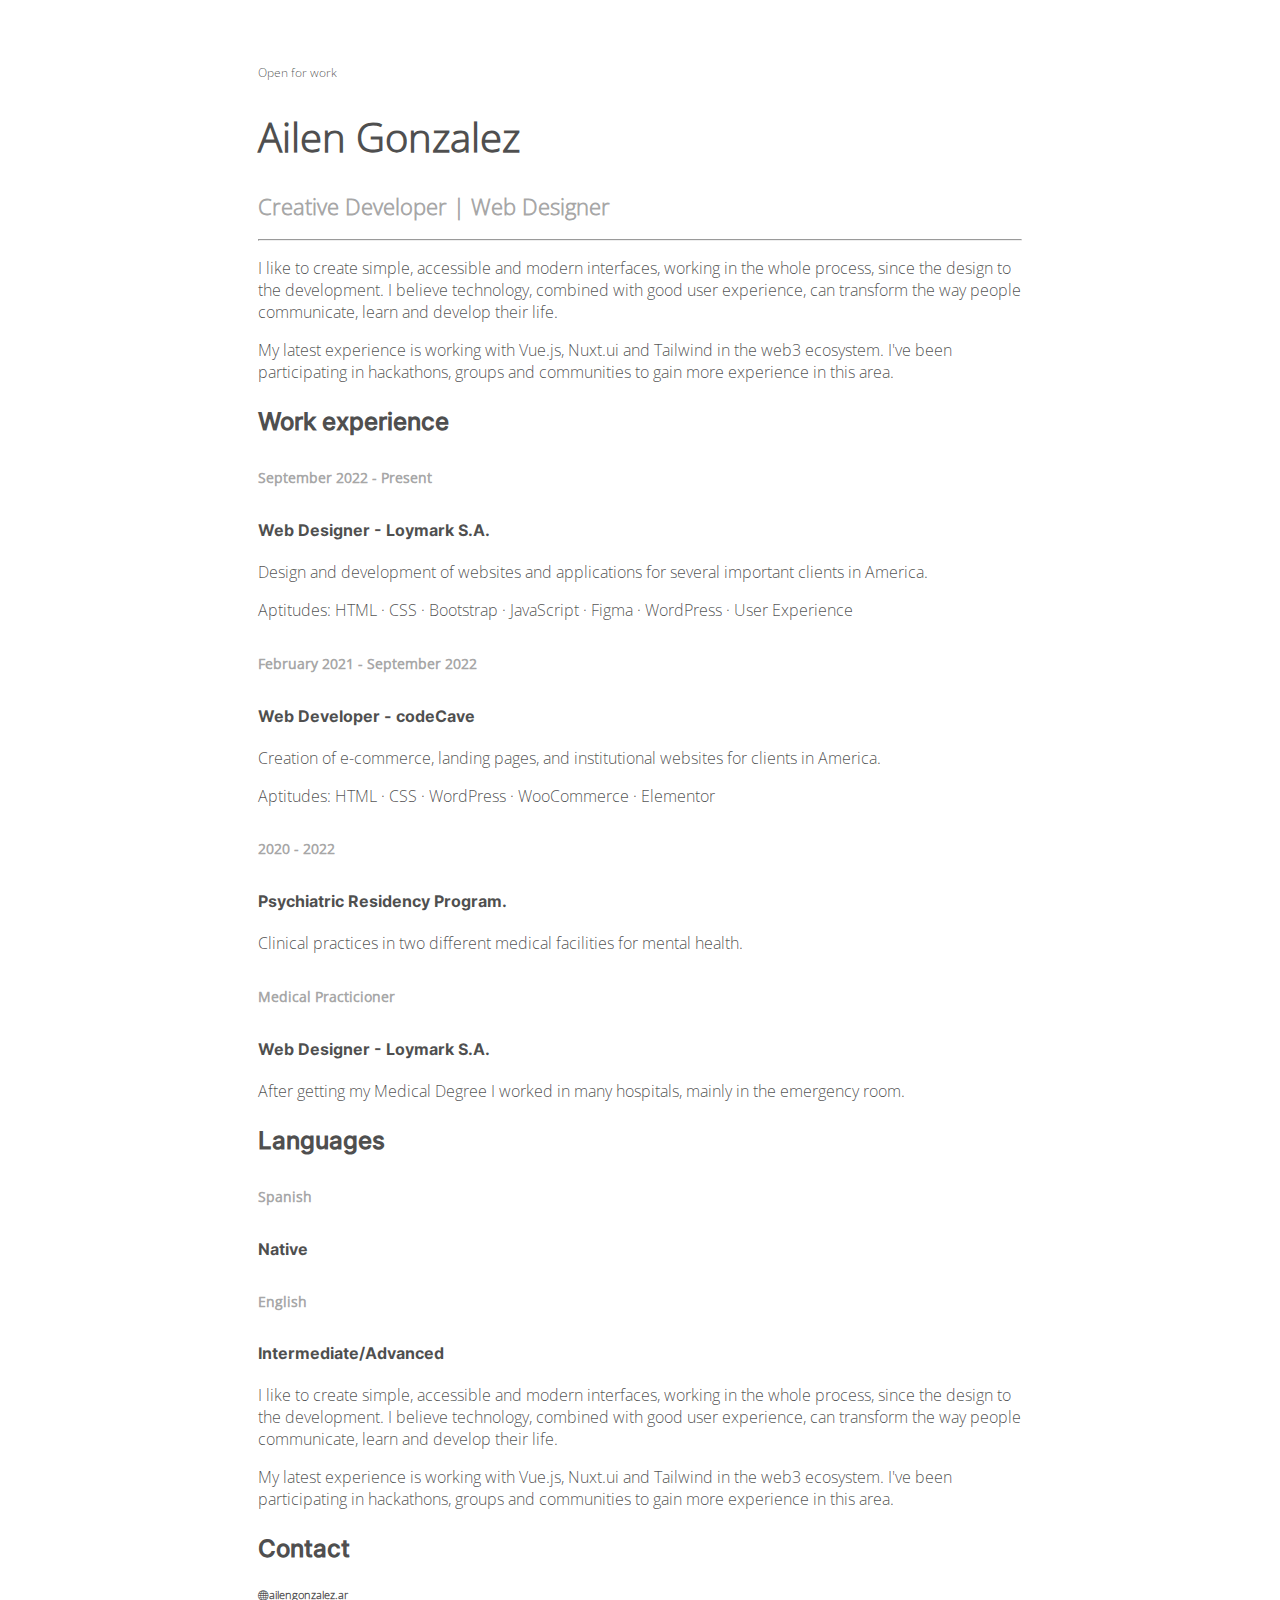
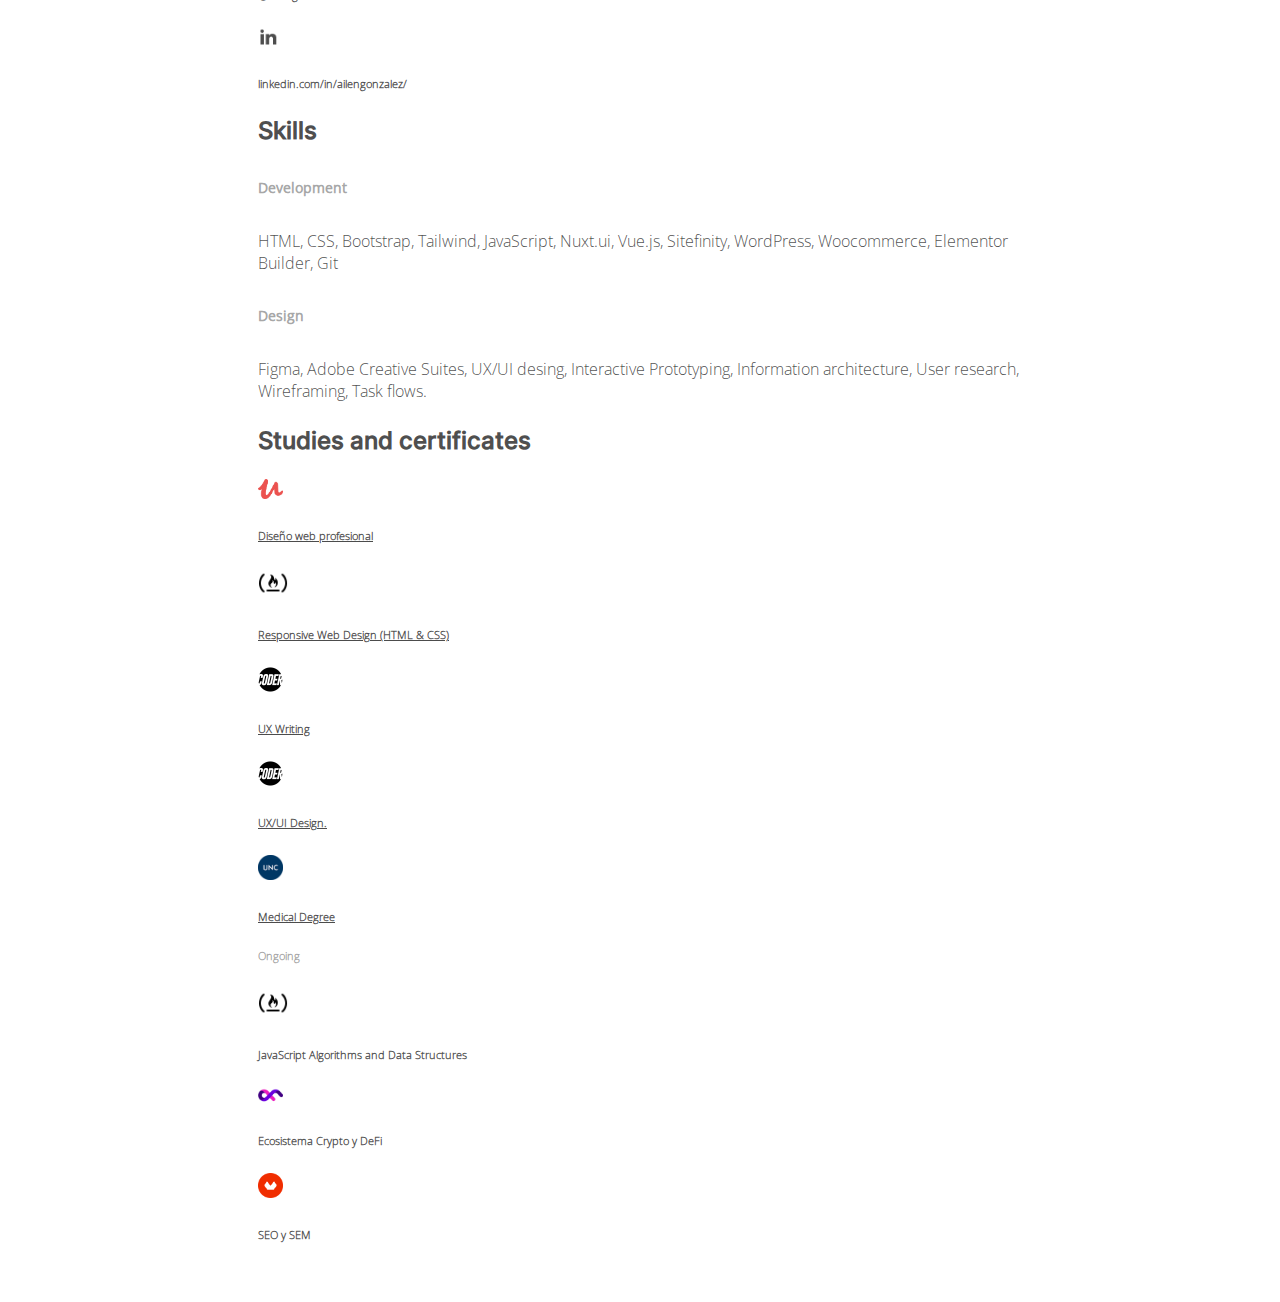
<file: cv-responsive.html>
<!DOCTYPE html>
<html lang="en">

<head>
    <meta charset="UTF-8">
    <meta name="viewport" content="width=device-width, initial-scale=1.0">
    <title>Ailen Gonzalez</title>

    <!-- bootstrap -->
    <link href="https://cdn.jsdelivr.net/npm/bootstrap@5.3.2/dist/css/bootstrap.min.css" rel="stylesheet"
        integrity="sha384-T3c6CoIi6uLrA9TneNEoa7RxnatzjcDSCmG1MXxSR1GAsXEV/Dwwykc2MPK8M2HN" crossorigin="anonymous">

    <!-- icons -->
    <link rel="stylesheet" href="https://cdn.jsdelivr.net/npm/bootstrap-icons@1.11.3/font/bootstrap-icons.min.css">
    <link rel="stylesheet" href="./asset/css/cv.css">
</head>

<body>


    <main class="margin-desktop mt-5">

        <div class="container">
            <span class="badge text-bg-success text-uppercase mb-4" style="font-size: 12px;">Open for work</span>
            <h1>Ailen Gonzalez</h1>
            <h2 class="mb-4">Creative Developer  | Web Designer</h2>
            <hr class="color-secondary">
        </div>


        <div class="container">
            <div class="row">
                <div class="col-12 col-lg-7 order-2 order-lg-0">

                    <div class="mt-4 pb-5 d-none d-lg-flex flex-column">
                

                        <p>I like to create simple, accessible and modern interfaces, working in the whole process,
                            since
                            the design
                            to the development. I believe technology, combined with good user experience, can transform
                            the
                            way
                            people communicate, learn and develop their life.
                        </p>
                        <p> My latest experience is working with Vue.js,
                            Nuxt.ui
                            and Tailwind in the web3 ecosystem. I've been participating in hackathons, groups and
                            communities to
                            gain more experience in this area.</p>
                    </div>



                    <div>
                        <h3 class="pb-3">Work experience</h3>
                        <div class="mb-4">

                            <h6 class="subtitle-one">September 2022 - Present</h6>
                            <h4 class="experience-name">Web Designer - Loymark S.A.</h4>
                            <p class="mb-1">Design and development of websites and applications for several important
                                clients in America.

                            </p>
                            <p>Aptitudes: HTML · CSS · Bootstrap · JavaScript · Figma · WordPress · User Experience</p>
                        </div>

                        <div class="mb-4">
                            <h6 class="subtitle-one">February 2021 - September 2022</h6>
                            <h4 class="experience-name">Web Developer - codeCave</h4>
                            <p class="mb-1">Creation of e-commerce, landing pages, and institutional websites for
                                clients in
                                America.</p>
                            <p>Aptitudes: HTML · CSS · WordPress · WooCommerce · Elementor</p>
                        </div>

                        <div class="mb-4">
                            <h6 class="subtitle-one">2020 - 2022</h6>
                            <h4 class="experience-name">Psychiatric Residency Program.</h4>
                            <p>Clinical practices in two different medical facilities for mental health.
                            </p>
                        </div>

                        <div class="mb-4">
                            <h6 class="subtitle-one">Medical Practicioner</h6>
                            <h4 class="experience-name">Web Designer - Loymark S.A.</h4>
                            <p>After getting my Medical Degree I worked in many hospitals, mainly in the emergency room.
                            </p>
                        </div>

                    </div>

                    <div class="my-4">
                        <h3 class="pb-3">Languages</h3>
                        <h6 class="subtitle-one">Spanish</h6>
                        <h4 class="experience-name mb-3" class="mb-3">Native</h4>

                        <h6 class="subtitle-one">English</h6>
                        <h4 class="experience-name">Intermediate/Advanced</h4>

                    </div>






                </div>

                <div class="col-1">

                </div>

                <div class="col-12 col-lg-4">

                    <div class="mt-4 pb-5 d-lg-none">
                 

                        <p>I like to create simple, accessible and modern interfaces, working in the whole process,
                            since
                            the design
                            to the development. I believe technology, combined with good user experience, can transform
                            the
                            way
                            people communicate, learn and develop their life.
                        </p>
                        <p> My latest experience is working with Vue.js,
                            Nuxt.ui
                            and Tailwind in the web3 ecosystem. I've been participating in hackathons, groups and
                            communities to
                            gain more experience in this area.</p>
                    </div>

                    <div class="mt-4 pb-5">
                        <h3 class="pb-3">Contact</h3>

                        <h6 class="pb-2"><i class="bi bi-globe pe-2"></i>ailengonzalez.ar</h6>
                        <div class="d-flex align-items-center">
                            <img src="asset/img/linkedin.png" alt="" style="max-width: 20px;">
                            <h6 class="mb-0">linkedin.com/in/ailengonzalez/</h6>
                        </div>

                       

                        <!-- <h6 class="pb-2"> <i class="bi bi-linkedin pe-2"></i>linkedin.com/in/ailengonzalez/</h6> -->
                    </div>


                    <div class="">
                        <h3 class="pb-3">Skills</h3>
                        <h6 class="color-secondary color-secondary subtitle-one">Development</h6>
                        <!-- <img class="mb-2" src="asset/img/html5.svg" alt="">
                        <img class="mb-2" src="asset/img/css.svg" alt="">
                        <img class="mb-2" src="asset/img/bootstrap.svg" alt="">
                        <img class="mb-2" src="asset/img/js.svg" alt="">
                        <img class="mb-2" src="asset/img/vuejs.svg" alt="">
                        <img class="mb-2" src="asset/img/Nuxt.svg" alt="">
                        <img class="mb-2" src="asset/img/Vuetify.svg" alt="">
                        <img class="mb-2" alt="Static Badge"
                            src="https://img.shields.io/badge/Talewind-%231E293B?style=for-the-badge&logo=Talewind&logoColor=white">
                        <img class="mb-2" alt="Static Badge"
                            src="https://img.shields.io/badge/WordPress%20-%20%23000000?style=for-the-badge&logo=WordPress">
                        <img class="mb-2" alt="Static Badge"
                            src="https://img.shields.io/badge/Woocommerce%20-%20%23533482?style=for-the-badge&logo=Woocommerce">
                        <img class="mb-2" alt="Static Badge"
                            src="https://img.shields.io/badge/Elementor-%20%2391013B?style=for-the-badge&logo=Elementor">

                        <img class="mb-2" src="asset/img/github.svg" alt="">
                        <img class="mb-2" alt="Static Badge"
                            src="https://img.shields.io/badge/Figma-%20%23000000?style=for-the-badge&logo=Figma&logoColor=%23FFFFFF">
                        <img class="mb-2" alt="Static Badge"
                            src="https://img.shields.io/badge/Adobe-%20%23F91001?style=for-the-badge&logo=adobe&logoColor=%23FFFFFF"> -->



                        <p class="mb-4">HTML, CSS, Bootstrap, Tailwind, JavaScript, Nuxt.ui, Vue.js, Sitefinity,
                            WordPress,
                            Woocommerce,
                            Elementor Builder, Git</p>

                        <h6 class="color-secondary color-secondary subtitle-one">Design
                        </h6>
                        <p>Figma, Adobe Creative Suites, UX/UI desing, Interactive Prototyping, Information
                            architecture,
                            User research, Wireframing, Task flows.</p>
                    </div>

                  



                    <div class="my-5">

                        <h3 class="pb-3">Studies and certificates</h3>


                        <div class="d-flex align-items-center mb-4">

                            <img src="asset/img/udemy.png" alt="" style="max-width: 25px;">
                            <a href="" class="text-decoration-none color-primary">
                                <h6 class="mb-0 ps-2">Diseño web profesional</h6>
                            </a>

                        </div>

                        <div class="d-flex align-items-center mb-4">
                            <img src="asset/img/free-code-camp.png" alt="" style="max-width: 30px;">
                            <a href="" class="text-decoration-none color-primary">
                                <h6 class="mb-0 ps-2">Responsive Web Design (HTML & CSS) </h6>
                            </a>

                        </div>

                        <div class="d-flex align-items-center mb-4">
                            <img src="asset/img/coder.png" alt="" style="max-width: 25px;">
                            <a href="" class="text-decoration-none color-primary">
                                <h6 class="mb-0 ps-2">UX Writing </h6>
                            </a>

                        </div>

                        <div class="d-flex align-items-center mb-4">
                            <img src="asset/img/coder.png" alt="" style="max-width: 25px;">
                            <a href="" class="text-decoration-none color-primary">
                                <h6 class="mb-0 ps-2">UX/UI Design.</h6>
                            </a>

                        </div>

                        <div class="d-flex align-items-center mb-4">
                            <img src="asset/img/unc.png" alt="" style="max-width: 25px;">
                            <a href="" class="text-decoration-none color-primary">
                                <h6 class="mb-0 ps-2">Medical Degree</h6>
                            </a>

                        </div>
                        <h6 class="color-secondary">Ongoing</h6>
                        <div class="d-flex align-items-center mb-4">
                            <img src="asset/img/free-code-camp.png" alt="" style="max-width: 30px;">

                            <h6 class="mb-0 ps-2">JavaScript Algorithms and Data Structures </h6>

                        </div>

                        <div class="d-flex align-items-center mb-4">
                            <img src="asset/img/defy.png" alt="" style="max-width: 25px;">
                            <h6 class="mb-0 ps-2">Ecosistema Crypto y DeFi</h6>
                        </div>

                        <div class="d-flex align-items-center mb-4">
                            <img src="asset/img/domestika.png" alt="" style="max-width: 25px;">
                            <h6 class="mb-0 ps-2">SEO y SEM</h6>
                        </div>


                    </div>

                </div>


            </div>
        </div>

        <div class="container">
            <div class="row">
                <div class="col-8">

                    <!-- 
                    <div>
                        <h3 class="pb-3">Work experience</h3>
                        <div class="mb-5">

                            <h6 class="color-secondary">September 2022 - Present</h6>
                            <h4>Web Designer - Loymark S.A.</h4>
                            <p class="mb-1">Design and development of websites and applications for several important
                                clients in America.

                            </p>
                            <p>Aptitudes: HTML · CSS · Bootstrap · JavaScript · Figma · WordPress · User Experience</p>
                        </div>

                        <div class="mb-5">
                            <h6 class="color-secondary">February 2021 - September 2022</h6>
                            <h4>Web Developer - codeCave</h4>
                            <p class="mb-1">Creation of e-commerce, landing pages, and institutional websites for
                                clients in
                                America.</p>
                            <p>Aptitudes: HTML · CSS · WordPress · WooCommerce · Elementor</p>
                        </div>

                        <div class="mb-5">
                            <h6 class="color-secondary">2020 - 2022</h6>
                            <h4>Psychiatric Residency Program.</h4>
                            <p>Clinical practices in two different medical facilities for mental health.
                            </p>
                        </div>

                        <div class="mb-5">
                            <h6 class="color-secondary">Medical Practicioner</h6>
                            <h4>Web Designer - Loymark S.A.</h4>
                            <p>After getting my Medical Degree I worked in many hospitals, mainly in the emergency room.
                            </p>
                        </div>

                    </div> -->

                    <!-- <div class="my-4">
                        <h3 class="pb-3">Languages</h3>
                        <h6 class="color-secondary">Spanish</h6>
                        <h4>Native</h4>

                        <h6 class="color-secondary">English</h6>
                        <h4>Intermediate/Advanced</h4>

                    </div> -->

                </div>




                <div class="col-4">




                    <!-- <div class="">
                        <h3 class="pb-3">Skills</h3>
                        <h4 class="color-secondary">Development</h4>
                        <p>HTML, CSS, Bootstrap, Talewind, JavaScript, Nuxt.ui, Vue.js, Sitefinity, WordPress,
                            Woocommerce,
                            Elementor Builder, Git</p>

                        <h4 class="color-secondary">Design
                        </h4>
                        <p>Figma, Adobe Creative Suites, UX/UI desing, Interactive Prototyping, Information
                            architecture,
                            User research, Wireframing, Task flows.</p>
                    </div> -->



                    <!-- <div class="my-5">

                        <h3 class="pb-3">Studies and certificates</h3>


                        <div class="d-flex align-items-center mb-2">

                            <img src="asset/img/free-code-camp.png" alt="">
                            <a href="" class="text-decoration-none color-primary"><h6 class="mb-0 ps-2">Diseño web profesional</h6></a>
                          
                        </div>

                        <div class="d-flex align-items-center mb-2">
                            <img src="asset/img/free-code-camp.png" alt="">
                            <a href="" class="text-decoration-none color-primary"> <h6 class="mb-0 ps-2">Responsive Web Design (HTML & CSS) </h6></a>
                           
                        </div>

                        <div class="d-flex align-items-center mb-2">
                            <img src="asset/img/free-code-camp.png" alt="">
                            <a href="" class="text-decoration-none color-primary"><h6 class="mb-0 ps-2">UX Writing </h6></a>
                            
                        </div>

                        <div class="d-flex align-items-center mb-2">
                            <img src="asset/img/free-code-camp.png" alt="">
                            <a href="" class="text-decoration-none color-primary"><h6 class="mb-0 ps-2">UX/UI Design.</h6></a>
                            
                        </div>

                        <div class="d-flex align-items-center mb-2">
                            <img src="asset/img/free-code-camp.png" alt="">
                            <a href="" class="text-decoration-none color-primary">  <h6 class="mb-0 ps-2">Medical Degree</h6></a>
                          
                        </div>
                        <h6 class="color-secondary">Ongoing</h6>
                        <div class="d-flex align-items-center mb-2">
                            <img src="asset/img/free-code-camp.png" alt="">
                        
                            <h6 class="mb-0 ps-2">JavaScript Algorithms and Data Structures </h6>

                        </div>

                        <div class="d-flex align-items-center mb-2">
                            <img src="asset/img/free-code-camp.png" alt="">
                            <h6 class="mb-0 ps-2">Ecosistema Crypto y DeFi</h6>
                        </div>

                        <div class="d-flex align-items-center mb-2">
                            <img src="asset/img/free-code-camp.png" alt="">
                            <h6 class="mb-0 ps-2">SEO y SEM</h6>
                        </div>


                    </div> -->
                </div>
            </div>
        </div>



    </main>



    <script src="https://cdn.jsdelivr.net/npm/bootstrap@5.3.2/dist/js/bootstrap.bundle.min.js"
        integrity="sha384-C6RzsynM9kWDrMNeT87bh95OGNyZPhcTNXj1NW7RuBCsyN/o0jlpcV8Qyq46cDfL"
        crossorigin="anonymous"></script>
</body>

</html>
</file>
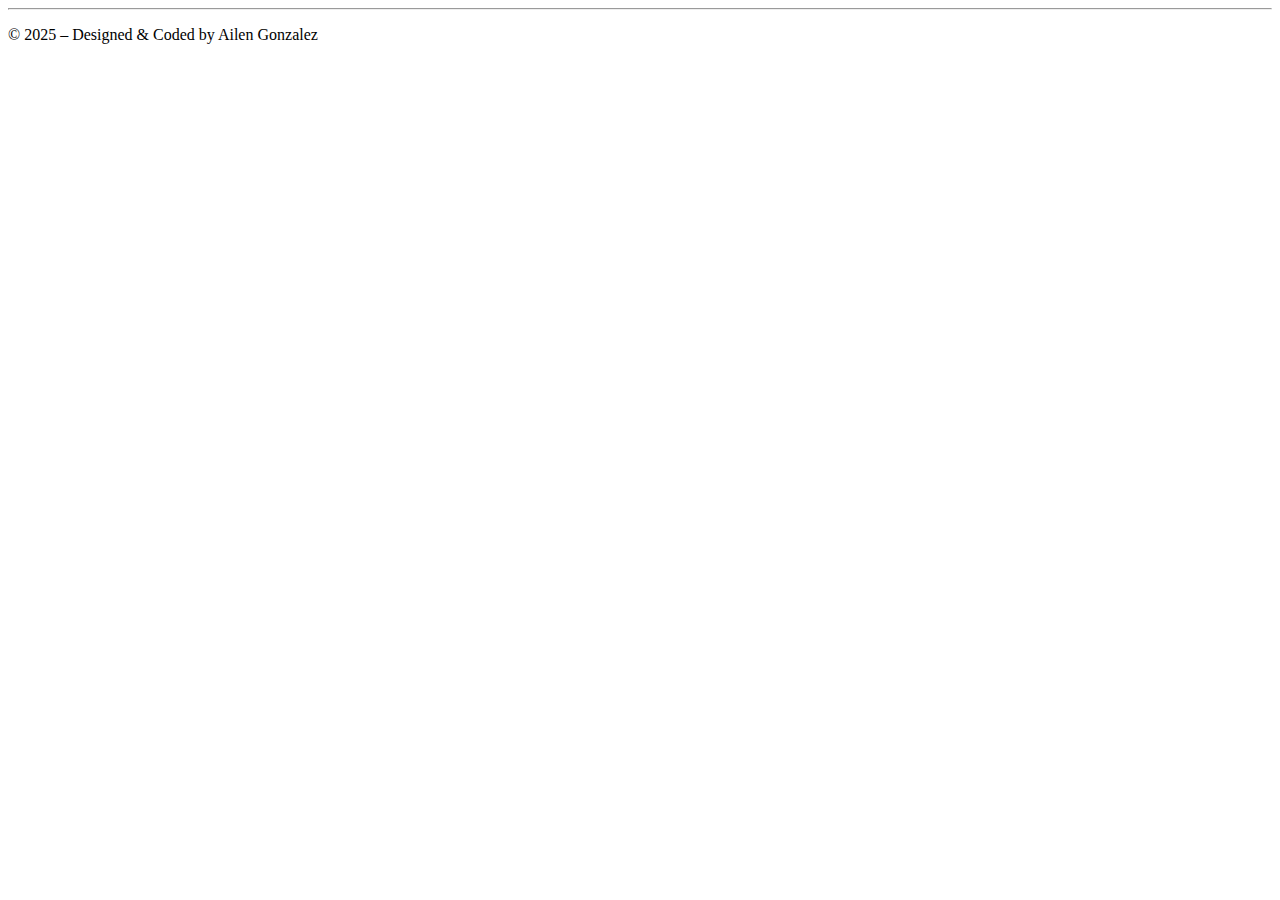
<file: footer.html>
<!DOCTYPE html>
<html lang="en">

<head>
    <meta charset="UTF-8">
    <meta name="viewport" content="width=device-width, initial-scale=1.0">
    <title>Ailen Gonzalez</title>


    <!-- bootstrap -->
    <link href="https://cdn.jsdelivr.net/npm/bootstrap@5.3.2/dist/css/bootstrap.min.css" rel="stylesheet"
        integrity="sha384-T3c6CoIi6uLrA9TneNEoa7RxnatzjcDSCmG1MXxSR1GAsXEV/Dwwykc2MPK8M2HN" crossorigin="anonymous">

    <!-- icons -->
    <link rel="stylesheet" href="https://cdn.jsdelivr.net/npm/bootstrap-icons@1.11.3/font/bootstrap-icons.min.css">
</head>

<body>
    <main>

      <div class="container">
        <footer class="py-3 my-4">
            <hr>
            <p class="text-center text-body-secondary footer-text">© 2025 – Designed & Coded by Ailen Gonzalez</p>
          </footer>
      </div>

    </main>

    <script src="https://cdn.jsdelivr.net/npm/bootstrap@5.3.2/dist/js/bootstrap.bundle.min.js"
        integrity="sha384-C6RzsynM9kWDrMNeT87bh95OGNyZPhcTNXj1NW7RuBCsyN/o0jlpcV8Qyq46cDfL"
        crossorigin="anonymous"></script>
</body>

</html>
</file>
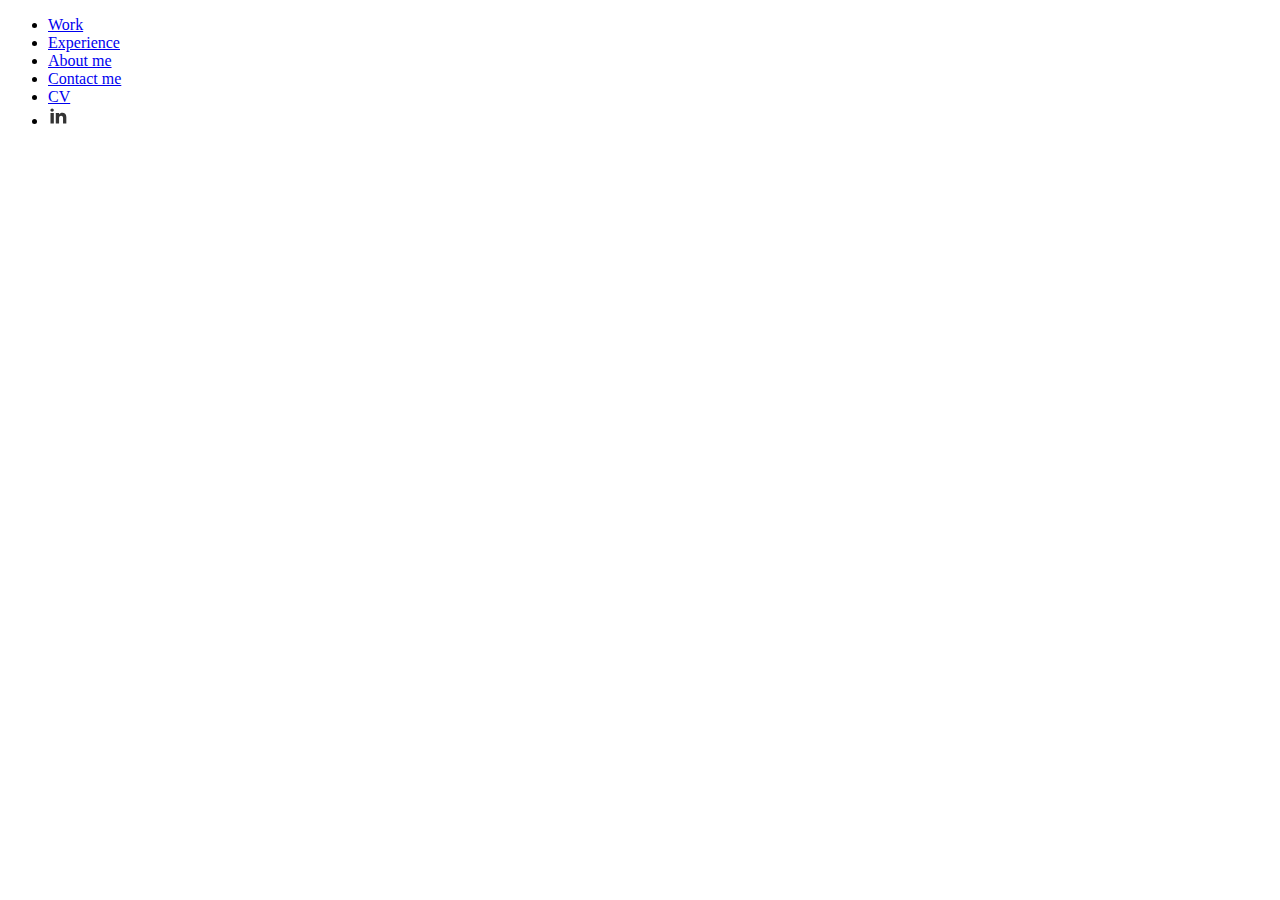
<file: header.html>
<!DOCTYPE html>
<html lang="en">

<head>
    <meta charset="UTF-8">
    <meta name="viewport" content="width=device-width, initial-scale=1.0">
    <title>Ailen Gonzalez</title>


    <!-- bootstrap -->
    <link href="https://cdn.jsdelivr.net/npm/bootstrap@5.3.2/dist/css/bootstrap.min.css" rel="stylesheet"
        integrity="sha384-T3c6CoIi6uLrA9TneNEoa7RxnatzjcDSCmG1MXxSR1GAsXEV/Dwwykc2MPK8M2HN" crossorigin="anonymous">

    <!-- icons -->
    <link rel="stylesheet" href="https://cdn.jsdelivr.net/npm/bootstrap-icons@1.11.3/font/bootstrap-icons.min.css">
</head>

<body>
    <main>

        <header class="p-3 mb-3 fixed-top background-header">
            <div class="container">
                <div class="d-flex flex-wrap align-items-center justify-content-center justify-content-lg-start">
                    <!-- <a href="/" class="d-flex align-items-center mb-2 mb-lg-0 link-body-emphasis text-decoration-none">
                        <svg class="bi me-2" width="40" height="32" role="img" aria-label="Bootstrap">
                            <use xlink:href="#bootstrap"></use>
                        </svg>
    
                    </a> -->

                    <ul class="nav col-12 col-lg-auto mb-2 justify-content-center mb-md-0">
                        <li><a href="/index.html#work" class="nav-link pe-4 ps-0 text-uppercase link-header ">Work</a></li>
                        <li><a href="/index.html#experience"
                                class="nav-link px-4 text-uppercase link-header">Experience</a>
                        </li>
                        <li><a href="/index.html#about" class="nav-link px-4 text-uppercase link-header">About me</a></li>
                        <li><a href="/index.html#contact" class="nav-link px-4 text-uppercase link-header">Contact me</a></li>
                        <li><a href="/cv.pdf" target="_blank" class="nav-link px-4 text-uppercase link-header">CV</a>
                        </li>
                        <li><a href="https://www.linkedin.com/in/ailengonzalez/" target="_blank"
                                class="nav-link px-4 text-uppercase link-header d-flex align-items-center"><img
                                    src="./asset/img/linkedin.svg" alt="" style="width: 20px;"></a></li>
                    </ul>

                </div>
            </div>
        </header>


    </main>

    <script src="https://cdn.jsdelivr.net/npm/bootstrap@5.3.2/dist/js/bootstrap.bundle.min.js"
        integrity="sha384-C6RzsynM9kWDrMNeT87bh95OGNyZPhcTNXj1NW7RuBCsyN/o0jlpcV8Qyq46cDfL"
        crossorigin="anonymous"></script>
</body>

</html>
</file>
<file: asset/css/cv.css>
/* @font-face {
    font-family: 'Raleway';
    src: url('/asset/fonts/Raleway-Medium.ttf');
  } */
  @font-face {
    font-family: 'Open Sans light';
    src: url('/asset/fonts/OpenSans-Light.ttf');
}


@font-face {
    font-family: 'Open Sans Regular';
    src: url('/asset/fonts/OpenSans-Regular.ttf');
}

@font-face {
    font-family: 'Open Sans semibold';
    src: url('/asset/fonts/OpenSans-SemiBold.ttf');
}




@font-face {
    font-family: 'Inter Medium';
    src: url('/asset/fonts/Inter-Medium.ttf');
    font-weight: medium;
}

@font-face {
    font-family: 'Inter Bold';
    src: url('/asset/fonts/Inter-Bold.ttf');
    font-weight: bold;
}





:root {
    --primary-color: #688392;
    --primary-text: rgba(0, 0, 0, 0.7);
    --secondary-text: rgba(128, 128, 128, 0.7);
}

body {
    color: var(--primary-text);
    font-family: 'Open Sans light';
}

h1 {
    font-size: 40px;
}

h2 {
    font-size: 22px;
    color: var(--secondary-text);
}

h3 {
    font-size: 24px;
    font-family: 'Inter Medium';
}

/* h4 {
    font-size: 20px;
} */

.color-secondary {
    color: var(--secondary-text);
}

.color-primary {
    color: var(--primary-text);
}

.subtitle-one {
    font-family: 'Open Sans regular';
    color: var(--secondary-text);
    font-size: 14px;
}

.experience-name{
    font-family:'Inter Bold' ;
    font-weight: bold;
    font-size: 16px;
}

@media (min-width: 992px){
   .margin-desktop{
    margin: 60px 250px;
}
}
</file>
